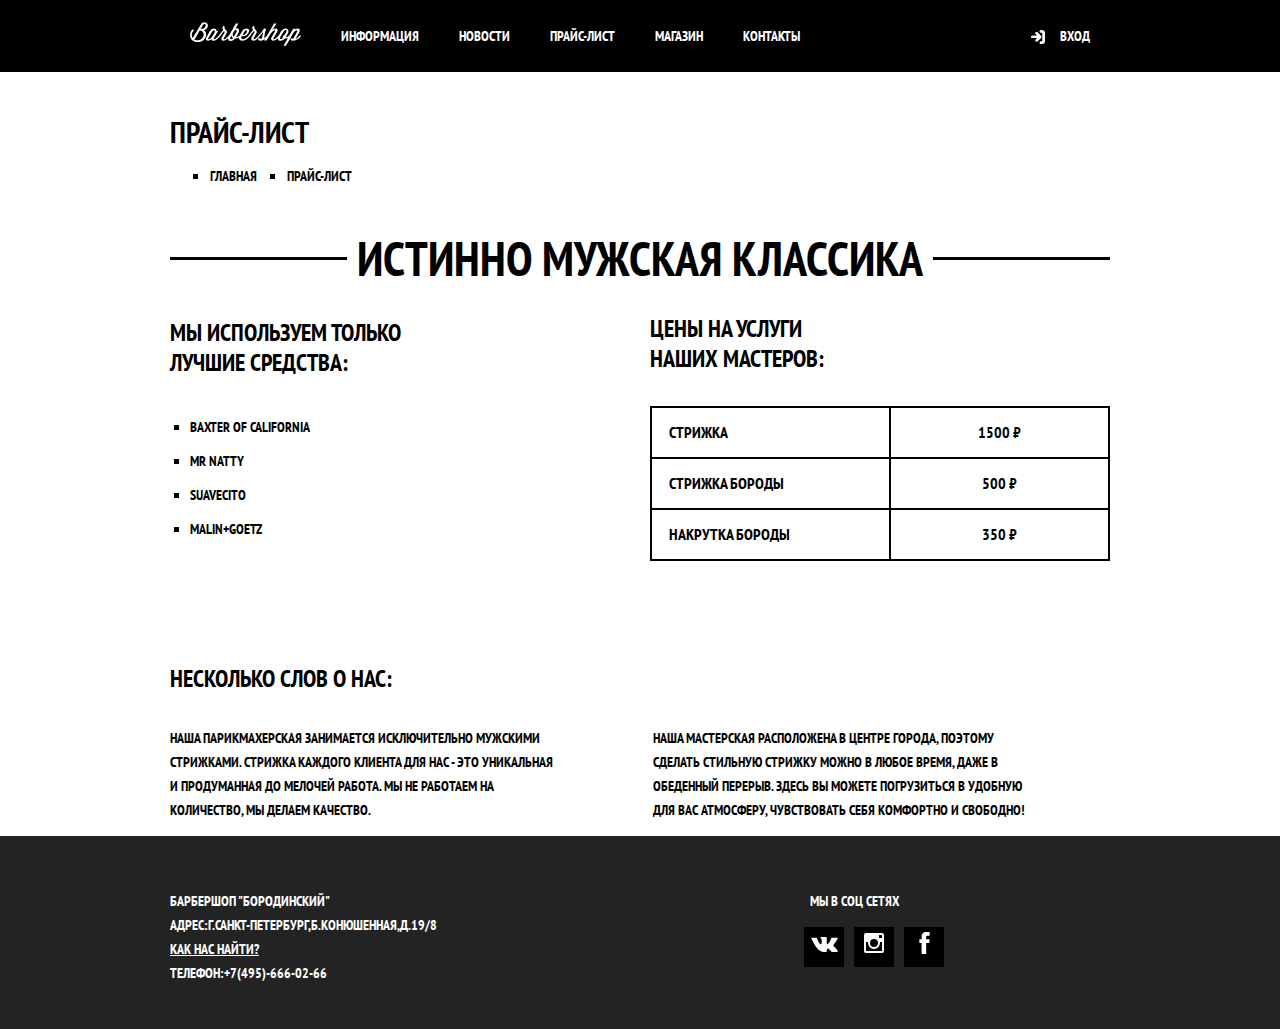
<file: pages/price.html>
<!DOCTYPE html>
  <html lang="ru">
  <head>
    <meta charset="utf-8">
    <title>Барбершоп "Бородинский"</title>
    <link href="../css/styles.css"  rel="stylesheet" >
    <link href="../css/normalize.css"  rel="stylesheet" >
    <link rel="preconnect" href="https://fonts.gstatic.com">
    <link href="https://fonts.googleapis.com/css2?family=PT+Sans+Narrow:wght@700&display=swap" rel="stylesheet">
  </head>
  <body class="body1">
    <div class="header">
        <div class="nav">
         <a href="../index.html"><img src="../images/logo.svg" alt="Главная страница"></a>
         <a href="#">Информация</a>
         <a href="#">Новости</a>
         <a href="../pages/price.html">Прайс-лист</a>
         <a href="../pages/shop.html">Магазин</a>
         <a href="#">Контакты</a>
         <ul class="welcome">
          <li><a href="#">Вход</a></li>
        </ul>
        </div>
      </div>
       <div class="way">
        <h2>прайс-лист</h2>
        <ul>
          <li><a href="#">Главная</a></li>
          <li><a href="../pages/price.html">Прайс-лист</a></li>
        </ul>
       </div> 
       <div class="formal-logo">   
         <h3 class="big-header">Истинно мужская классика</h3>
        </div> 
       <div class="for-our-work">
         <div class="units">
          <h4>мы используем только лучшие средства:</h4>
          <ul>
            <li>Baxter of California</li>
            <li>Mr Natty</li>
            <li>Suavecito</li>
            <li>Malin+Goetz</li>
          </ul>
         </div>
         <div class="price2"> 
          <h4>цены на услуги</br> наших мастеров:</h4>
          <table>
            <tr>
              <td class="type-work">Стрижка</td>
              <td class="cost">1500 ₽</td>
            </tr>
            <tr>
              <td class="type-work">Стрижка бороды</td>
              <td class="cost">500 ₽</td>
            </tr>
            <tr>
              <td class="type-work">Накрутка бороды</td>
              <td class="cost">350 ₽</td>
            </tr>
          </table>
         </div>
       </div>
       <div class="about-us3">
        <div class="about-us3-1">
          <h4>несколько слов о нас:</h4>
          <p>Наша парикмахерская занимается исключительно мужскими<br> стрижками. Стрижка каждого клиента для нас - это уникальная<br> и продуманная до мелочей работа. Мы не работаем на<br> количество, мы делаем качество.</p>
        </div>
        <div class="about-us3-2">
          <p>Наша мастерская расположена в центре города, поэтому <br>сделать стильную стрижку можно в любое время, даже в <br>обеденный перерыв. Здесь вы можете погрузиться в удобную <br>для вас атмосферу, чувствовать себя комфортно и свободно!</p>
        </div>
       </div>
      <div class="footer">
        <div class="footer2">
        <div class="adress">
          <p>Барбершоп "Бородинский"<br/>
            Адрес:Г.Санкт-Петербург,Б.Конюшенная,д.19/8<br/>
            <a href="map.html">Как нас найти?</a><br/>
            Телефон:+7(495)-666-02-66
          </p>
        </div>
        <div class="we-in">
          <p>Мы в соц сетях</p>
          <div class="for-icons">
          <ul class="icons">
              <li class="icon"><a href="#" ><svg xmlns="http://www.w3.org/2000/svg" width="27" height="15" viewBox="0 0 26.14 14.91"><path d="M26 13.47l-.09-.17a13.55 13.55 0 0 0-2.6-3q-.87-.83-1.1-1.12A1 1 0 0 1 22 8a10.27 10.27 0 0 1 1.22-1.78l.88-1.16q2.35-3.13 2-4L26 .94a.8.8 0 0 0-.4-.22 2.14 2.14 0 0 0-.87 0h-3.92a.51.51 0 0 0-.27 0h-.3a.6.6 0 0 0-.15.14.93.93 0 0 0-.14.24 22.22 22.22 0 0 1-1.46 3.06q-.5.84-.93 1.46a7 7 0 0 1-.71.91 4.94 4.94 0 0 1-.52.47q-.23.18-.35.15l-.23-.05a.9.9 0 0 1-.31-.33 1.49 1.49 0 0 1-.16-.53V1.6a3.14 3.14 0 0 0 0-.62 2.12 2.12 0 0 0-.14-.44.73.73 0 0 0-.28-.33 1.57 1.57 0 0 0-.46-.18A9 9 0 0 0 12.57 0a8.93 8.93 0 0 0-3.25.33 1.83 1.83 0 0 0-.52.41q-.25.3-.07.33a1.67 1.67 0 0 1 1.16.59l.08.16a2.6 2.6 0 0 1 .19.63 6.32 6.32 0 0 1 .12 1 10.59 10.59 0 0 1 0 1.7q-.07.71-.13 1.1a2.21 2.21 0 0 1-.18.64 2.69 2.69 0 0 1-.16.3l-.07.07a1 1 0 0 1-.37.07.86.86 0 0 1-.46-.19 3.27 3.27 0 0 1-.56-.52 7 7 0 0 1-.66-.93q-.37-.6-.76-1.42l-.22-.39q-.2-.38-.56-1.11t-.62-1.43A.9.9 0 0 0 5.2.9h-.07a.93.93 0 0 0-.22-.16A1.44 1.44 0 0 0 4.6.65L.87.68A1 1 0 0 0 .1.94L0 1a.44.44 0 0 0 0 .22 1.08 1.08 0 0 0 .08.37Q.9 3.53 1.86 5.31t1.66 2.87Q4.23 9.27 5 10.24t1 1.24l.37.41.34.33a8.06 8.06 0 0 0 1 .78 16.34 16.34 0 0 0 1.4.9 7.6 7.6 0 0 0 1.79.72 6.19 6.19 0 0 0 2 .22h1.57a1.08 1.08 0 0 0 .72-.3l.05-.07a.9.9 0 0 0 .1-.25 1.38 1.38 0 0 0 0-.37 4.48 4.48 0 0 1 .09-1.05 2.77 2.77 0 0 1 .23-.71 1.74 1.74 0 0 1 .29-.4 1.19 1.19 0 0 1 .23-.2h.11a.86.86 0 0 1 .77.21 4.52 4.52 0 0 1 .83.79q.39.47.93 1.05a6.41 6.41 0 0 0 1 .87l.27.16a3.31 3.31 0 0 0 .71.3 1.53 1.53 0 0 0 .76.07l3.48-.05a1.58 1.58 0 0 0 .8-.17.68.68 0 0 0 .34-.37 1.06 1.06 0 0 0 0-.46 1.71 1.71 0 0 0-.1-.36z" fill="#fff"/></svg></a></li>
              <li class="icon"><a href="#" ><svg xmlns="http://www.w3.org/2000/svg" width="20" height="20" viewBox="0 0 20 20"><path d="M18 0H2a2 2 0 0 0-2 2v16a2 2 0 0 0 2 2h16a2 2 0 0 0 2-2V2a2 2 0 0 0-2-2zm-8 6a4 4 0 1 1-4 4 4 4 0 0 1 4-4zM2.5 18a.47.47 0 0 1-.5-.5V9h2.1a3.4 3.4 0 0 0-.1 1 6 6 0 1 0 12 0 3.4 3.4 0 0 0-.1-1H18v8.5a.47.47 0 0 1-.5.5zM18 4.5a.47.47 0 0 1-.5.5h-2a.47.47 0 0 1-.5-.5v-2a.47.47 0 0 1 .5-.5h2a.47.47 0 0 1 .5.5z" fill="#fff"/></svg></a></li>
              <li class="icon"><a href="#" ><svg xmlns="http://www.w3.org/2000/svg" width="19" height="22" viewBox="0 0 10.15 21.74"><path d="M3.34 1.12A4.77 4.77 0 0 1 6.53 0h3.61v3.81H7.81a1.07 1.07 0 0 0-1.09.83v2.55h3.42c-.08 1.23-.24 2.45-.41 3.67h-3v10.87H2.21V10.86H0V7.21h2.19V3.66a3.83 3.83 0 0 1 1.15-2.54z" fill="#fff"/></svg></a></li>
          </ul>
         </div>
         </div>
       </div>
       </div>
  </body>
  </html>
</file>
<file: css/styles.css>
body{
 background-image: url(../images/background-image.png);
 background-repeat: no-repeat;
 background-position: center center;
 background-size: auto 100%;
 font-family: 'PT Sans Narrow', sans-serif;
 margin: 0;
 padding: 0;
 text-transform: uppercase;
 font-weight:700;
} 
.header{
    background-color: black;
    height: 72px;
    font-size:14px;
}
.logotip{
    margin-left: auto;
    margin-right: auto;
    max-width: 371px;
    max-height: 155px;
    margin-top: 60px;
    margin-bottom: 68px;
}
.nav{
    display: flex;
    flex-flow: row nowrap;
    max-width: 940px;
    margin-left: auto;
    margin-right: auto;
    height: 72px;
    align-items: center;
}
.nav a{
    padding-left:20px ;
    padding-right: 20px;
}
.welcome{
   background-image: url(../images/login.svg);
   margin-left: auto;
   background-repeat:no-repeat;
   position: relative;
   background-position: 30px 2px;
}
.preview {
    display: flex;
    width: 940px;
    color:white;
    text-align: center;
    min-height: 170px;
    margin-left: auto;
    margin-right: auto;
    margin-top: 0;
    margin-bottom: 0;
    padding: 0;
    justify-content: space-between;
    list-style-type: none;
}
.preview h2{
    font-size: 30px;
    line-height: 42px;
    margin: 0;
    padding: 0;
}
.preview p{
    font-size: 14px;
    line-height: 24px;
    white-space: nowrap;
    margin: 65px 0 0 0;
    padding: 0;
}
.benefit{
    background-image: url(../images/cub.png);
    background-position: center 50px;
    background-repeat:no-repeat;
    width: 300px;
}
.cool{
    background-image: url(../images/cub.png);
    background-position: center 50px;
    background-repeat:no-repeat;
    width: 300px;
}
.price{
    background-image: url(../images/cub.png);
    background-repeat:no-repeat;
    background-position: center 50px;
    width: 300px;
}
.about-us{
     display: flex;
     justify-content: space-around;
     background-image:url(../images/center-line.png) ,url(../images/background-image2.png);
     background-repeat:no-repeat ,repeat;
     background-position:center ,center;
     margin-top: 73px;
     margin-left: auto;
     margin-right: auto;
     width: 940px;
     height: 420px;
}
.news{
 width: 350px;
}
.photo-gallery{
    width: 300px;
}
.contact{
    width: 325px;
}
.sign-up{
    width: 300px;
    text-align: left;
}
.form-2{
    display: flex;
    width: 300px;
   flex-flow: column nowrap;
}
.form-2-1{
    display: flex;
    flex-flow:row nowrap;
    margin-top: -15px;
}
.form-2-2{
    display: flex;
    flex-flow:row nowrap;
    margin-top: -17px;
}
.for-form3{
margin-left: 20px !important;
}
.for-form{
 margin-top: 0;
 margin-left: 14px;
 margin-right: 14px;
 margin-bottom: 0;
}
span{
    display: block;
}
.for-form-2{
    margin-top: 0;
    margin-left: 14px;
    margin-right: 14px;
    margin-bottom: 0;
}
.about-us h2{
    font-size:30px ;
    line-height:42px ;
    color: black;
}
.about-us p{
  color: black;
  line-height: 24px;
  font-size: 14px;
  margin-top: 3px;
  margin-bottom: 0;
}
.about-us time{
  color: black;
  line-height: 24px;
  font-size: 14px;
  margin-top: -10px;
  text-transform: none;
}
.gilet{
    margin-top: 11px !important;
}
.button{
    color: rgb(255, 255, 255) ;
    text-align: center;
    padding-top: 16px;
    padding-bottom: 16px;
    padding-left: 35px;
    padding-right: 35px;
    background-color:black;
    line-height: 24px;
    font-size: 14px;
    border:none;
    width: 140px;
    text-decoration:none;
    text-transform: uppercase;
}
.gallery-photo{
    margin-top: 10px;
    border-style: solid;
    border-color:white;
    border-width:7px;
}
.button-01{
    display: block;
    color: rgb(255, 255, 255) ;
    text-align: center;
    padding-top: 16px;
    padding-bottom: 16px;
    background-color:black;
    line-height: 24px;
    font-size: 14px;
    border:none;
    text-decoration:none;
    text-transform: uppercase;
    width: 140px;
    margin-top: 21px;
}
.button-02{
  margin-top: 35px !important;
  display: flex;
  width: 300px;
  justify-content: space-between;
}
.news h2{
    margin-top: 34px;
    margin-bottom: 0;
}
.photo-gallery h2{
    margin-top: 34px;
    margin-bottom: 0;
}
.contact h2{
    margin-top: 34px;
    margin-bottom: 0;
}
.contact p{
    margin-top: 2px;
}
.sign-up h2{
    margin-top: 34px;
    margin-bottom: 0;
}
.about-us2{
    display: flex;
    background-image:url(../images/center-line.png) ,url(../images/background-image2.png);
    background-repeat:no-repeat ,repeat;
    background-position:center ,center;
    justify-content: space-around;
    margin-top: 36px;
    margin-left: auto;
    margin-right: auto;
    width: 940px;
    margin-bottom: 65px;
}
.about-us2 h2{
    font-size:30px ;
    line-height:42px ;
    color: black;
}
.about-us2 p{
  color: black;
  line-height: 24px;
  font-size: 14px;
}
.form {
    width: 136px;
    border-width: 2px;
    border-color: black ;
    border: solid;
    padding-top:15px ;
    padding-bottom:15px ;
    padding-right: auto;
    padding-left:15px;
    margin-right: 10px !important;
}
.button-04{
    margin-top: 32px !important;
}
.footer{
    display: flex;
    height: 193px;
    background-color:rgb(35,35,35);
}
.footer2{
   margin-top:39px;
   width: 940px;
   display: flex;
   margin-left: auto;
   margin-right: auto;
}
.adress , .we-in{
  font-size: 14px;
  line-height: 24px;
  color: rgb(255, 255, 255);
  text-align: left;
}
.we-in{
    margin-left: auto;
    margin-right: auto;
}
.we-in p{
  text-align: center;
}
.adress{
    margin-right: auto;
}
.icons{
    display: flex;
    list-style-type: none;
    width: 150px;
}
.icon{
    display: flex;
    width: 43px ;
    height: 40px;
    margin-left: 5px;
    margin-right: 5px;
    background-color:black;
    justify-content: center;
    align-items: center;
}
.modal1{
    top: 120px;
    left: 50%;
    right: 50%;
    position: fixed;
    margin-left: -230px;
    box-shadow: 0 30px 50px rgba(0,0,0,0.7);
    color: black;
    background-color:#f8f5f2;
    background-repeat:repeat;
    width: 460px;
    height: 385px;
    font-family: 'PT Sans Narrow', sans-serif;
    text-transform: uppercase;
    display: none;     
}
.modal-start{
    animation-name: bounce;
    animation-duration:0.6s;
}
.map{
    display: none;
    padding-top: 0;
    top: 90px;
    position: fixed;
    left: 50%;
    right: 50%;
    margin-left: -390px;
    box-shadow: 0 30px 50px rgba(0,0,0,0.7);
    width:780px;
    height: 560px;
    border:none;
}
.modal1 h2{
    margin-top:-22px;
    font-size: 30px;
    font-weight: 700;
    text-align: left;
    line-height: 22px;
}
.modal1-1{
    padding-top: 56px;
    padding-left: 80px;
    padding-right: 80px;
}
.modal1 p{
    margin-top:0 ;
    font-size: 14px;
}
.modal1 a {
    color: black;
}
.modal1 input{
   border-width:2px;
   width: 100%;
   height: 40px;
   padding: 0;
   box-sizing: border-box;
   padding-right: 40px;
   padding-left: 10px;
}
.first-input{
    background-image: url(../images/user.svg);
    background-repeat: no-repeat;
    background-position:270px center;
    
}
.second-input{
    background-image:url(../images/lock.svg);
    background-repeat: no-repeat;
    background-position: 270px center;
}
.password input{
 width: 18px;
 height:18px;
}
.modal1-autorization{
    color: #000000 !important; 
}
.form-modal1{
    background-color:#f8f5f2;
    border: 2px solid #000000;
}
.button-modal1{
    background-color:black;
    color: white;
    border: none;
    width: 100%;
    text-align: center;
    padding-top: 10px;
    padding-bottom: 10px;
    padding-left: 35px;
    padding-right: 35px;
    margin-top: 8px;
    margin-bottom: 58px;
    line-height: 24px;
    font-size: 14px;
    text-transform: uppercase;
}
.password{
    display: flex;
    align-items:center;
}
.remember{
    margin-right: auto;
    padding-left: 10px;
}
.close{
    outline: 0;
    padding: 0;
    border:0;
    width: 22px;
    height: 22px;
    position: absolute;
    top: 4px;
    right: -30px;
    background:  0;
    fill:#d0d0d0;
}
.for-close{
    background-color: none;
    border: 0;
}
.send{
    width:325px;
    margin-bottom: 50px;
}
a:link{
    color: rgb(255, 255, 255);
}
a:visited{
    color: rgb(255,255,255);
}
a:hover{
    color: rgb(113,231,248);
}
.header a{
    text-decoration: none ;
}
.body1{
    background-image:url(../images/background-image3.png);
    background-repeat: repeat;
    background-position: center center;
    background-size: auto auto;
    font-family: 'PT Sans Narrow', sans-serif;
    margin: 0;
    padding: 0;
    text-transform: uppercase;
    
}
.gallery{
    margin-top: 20px;
    margin-bottom: 50px;
    display: flex;
    justify-content: space-between;
    width: 460px;
}
.gallery img{
    box-shadow: 0 5px 25px rgba(0,0,0,0.7);
}
.big-photo{
    margin-bottom: 0px;
    box-shadow: 0 5px 25px rgba(0,0,0,0.7);
}
.articul{
    display: flex;
}
.for-articul{
    margin-left: auto;
    opacity: .5;
}
.main {
    width: 940px;
    margin-left: auto;
    margin-right: auto; 
    display: flex;
    flex-flow: row nowrap;
}
.way{
    width: 940px;
    margin-left: auto;
    margin-right: auto;
}
.way h2{
    font-size: 30px;
    line-height: 42px;
    margin-bottom: 0;
    margin-top: 39px;
}
.way ul{
    margin-top: 11px;
    margin-bottom: 46px;
    list-style-type:square;
    color: #000000;
    display: flex;
}
.way a{
    color: black;
    font-size:14px ;
    line-height: 24px;
    padding-right: 20px;
    text-decoration: none;
    margin-right: 10px;
}
.description-product h3{
    font-size: 14px;
    line-height: 24px;
}
.description-product p{
    font-size: 14px;
    line-height:24px;
}
.structure h3{
    font-size: 24px;
    line-height: 30px;
}
.structure ul{
    list-style-type: square;
    color: black;
    line-height: 24px;
    font-size: 14px;
}
.structure li{
    margin-bottom: 8px;
}
.formal-logo{
    position: relative;
    width: 940px;
    text-align: center;
    display: flex;
    justify-content: center;
    margin-right: auto;
    margin-left: auto;
    align-items: center;
}
.formal-logo h3{
    padding-right: 10px;
    padding-left: 10px;
}
.big-header{
    color: #000000;
    font-size: 48px;
    line-height: 48px;
    margin-bottom: 0;
    margin-top: 0;
}
.formal-logo::before{
    content: "";
    width: 50px;
    height: 3px;
    background: #000000;
    flex-grow: 1;
    flex-shrink: 0;
}
.formal-logo::after{
    content: "";
    width: 50px;
    height: 3px;
    background: #000000;
    flex-grow: 1;
    flex-shrink: 0;
}
.units{
    width: 240px;
}
.units h4 {
    margin-top: 36px;
    text-align: left;
    font-size: 24px;
    line-height: 30px;
    color: #000000;
}
.units ul {
   list-style-type: square;
   padding-left: 20px;
  
}
.units li {
   padding-top: 2px;
   padding-bottom:2px;
   color: #000000;
   font-size: 14px;
   line-height:30px;
}
.price2 {
    display: flex;
    width: 460px;
    margin-left: 240px;
    flex-flow: column nowrap;
}
.price2 h4 {
    font-size: 24px;
    line-height: 30px;
    color: #000000;
}
.about-us3 h4{
    font-size: 24px;
    line-height: 30px;
    color: #000000;
}
.about-us3 p{
    font-size: 14px;
    line-height: 24px;
    color: black;
}
.for-our-work{
    width: 940px;
    margin-left: auto;
    margin-right: auto;
    display: flex;
    flex-flow: row nowrap;
    margin-bottom: 70px;
}
.about-us3{
    width: 940px;
    display: flex;
    margin-left: auto;
    margin-right: auto;
    flex-flow: row nowrap;
    align-items:flex-end;
}
.about-us3-1{
    margin-right: 100px;
}
.type-work{
  padding-left: 17px;
  padding-top: 14px;
  padding-bottom:15px ;
  padding-right: auto;
}
.cost{
    text-align: center;
}
td{
    border:2px solid #000000;
    width: 230px;
}
table{
    border-spacing: 0;
}
.menu-shop{
    display: flex;
    flex-flow: row nowrap;
    width: 940px;
    margin-left: auto;
    margin-right: auto;
    margin-top: 60px;
}
.left-menu{
    display: flex;
    flex-flow: column;
}
.navigation-bottom{
    width: 940px;
    padding-left: 250px;
    margin-left: auto;
    margin-right: auto;
    margin-top: 45px;
    margin-bottom: 49px;
    display: flex;
    flex-flow: row nowrap;
    list-style-type: none;
}
.navigation-bottom a{
   padding-left: 19px;
   padding-right: 20px;
   padding-bottom:17px ;
   padding-top: 16px;
   background-color: #000000;
   margin-right: 10px;
   text-decoration: none;
}
.navigation-bottom a:hover{
  background-color:white;
  color: #000000;
}
.for-navigation-bottom{
    display: flex;
    margin-right: auto;
    margin-left: auto;
    width: 940px;
}
.catalog{
    display: flex;
    flex-flow: row wrap;
    width: 700px;
    flex: 1;
    justify-content: space-between;
    margin-left: 75px;
}
.product{
    width: 220px;
    height: 286px;
    box-shadow: 0 15px 25px rgba(0,0,0,0.7);
    margin-bottom: 20px;
}
.product p{
    margin:11px auto 9px 16px;
    font-size: 14px;
    line-height: 18px;
    font-weight: 700;
}
.brands input{
   margin-right: 10px;
}
.buy{
    display: flex;
    margin-left:16px ;
    margin-right: 16px;
    background-color:#e5e5e5;
}
.buy button{
    padding: 16px 17px 17px 19px;
    border:0;
    background-color: #000000;
    color: white;
    text-transform: uppercase;
    font-size: 14px;
}
.buy p{
    font-size: 14px;
    color:black;
    background-color:#e5e5e5;
    margin: 16px auto 16px auto;
}
.buy-for-cart{
    display: flex;
    flex-flow: row nowrap;
    max-width: 185px;
    background-color:#e5e5e5;
}
.buy-for-cart p{
    width:110px;
    text-align: center;
    
}
.buy-for-cart button {
    padding: 16px 17px 17px 19px;
    border:0;
    background-color: #000000;
    color: white;
    text-transform: uppercase;
    font-size: 14px;
}
.buy-for-cart button:focus{
    background-color:#5d3f1e;
    border: 4px;
}
.buy-for-cart button:hover {
    background-color:#5d3f1e;
}
.buy button:focus{
    background-color:#5d3f1e;
    border: 4px;
}
.buy button:hover{
    background-color:#5d3f1e;
}
.brand h2{
    margin-top: 0;
}
.list-of-type input{
    margin-right: 15px;
  margin-bottom: 15px;
}
.list-of-type p{
    white-space: pre;
}
.group-product h2{
    margin-top: 35px;
}
.show-window{
    display:block;
}
.welcome-link{
    color: white;
}
.modal-error{
    animation-name:shake;
    animation-duration: 0.6s;
}
@keyframes bounce{
    0%{transform: translateY(-2000px);}
    70%{transform: translateY(30px);}
    90%{transform: translateY(-10px);}
    100%{transform: translateY(0);}
  }
@keyframes shake {
   0%,100%{transform:translateX(0);}
   10%,30%,50%,70%,90%{transform: translateX(-10px);}
   20%,40%,60%,80%{transform: translateX(10px);}
}
.open-map{
    color: white;
}
.close-map{
    outline: 0;
    padding: 0;
    border:0;
    width: 22px;
    height: 22px;
    position: absolute;
    top: 4px;
    right: -30px;
    background:  0;
    fill:#d0d0d0;
}
.about-product{
    display: flex;
    width: 400px;

    margin-left: auto;
    flex-flow: column;
}
.header_0{
    background-color:#000000;
}
</file>
